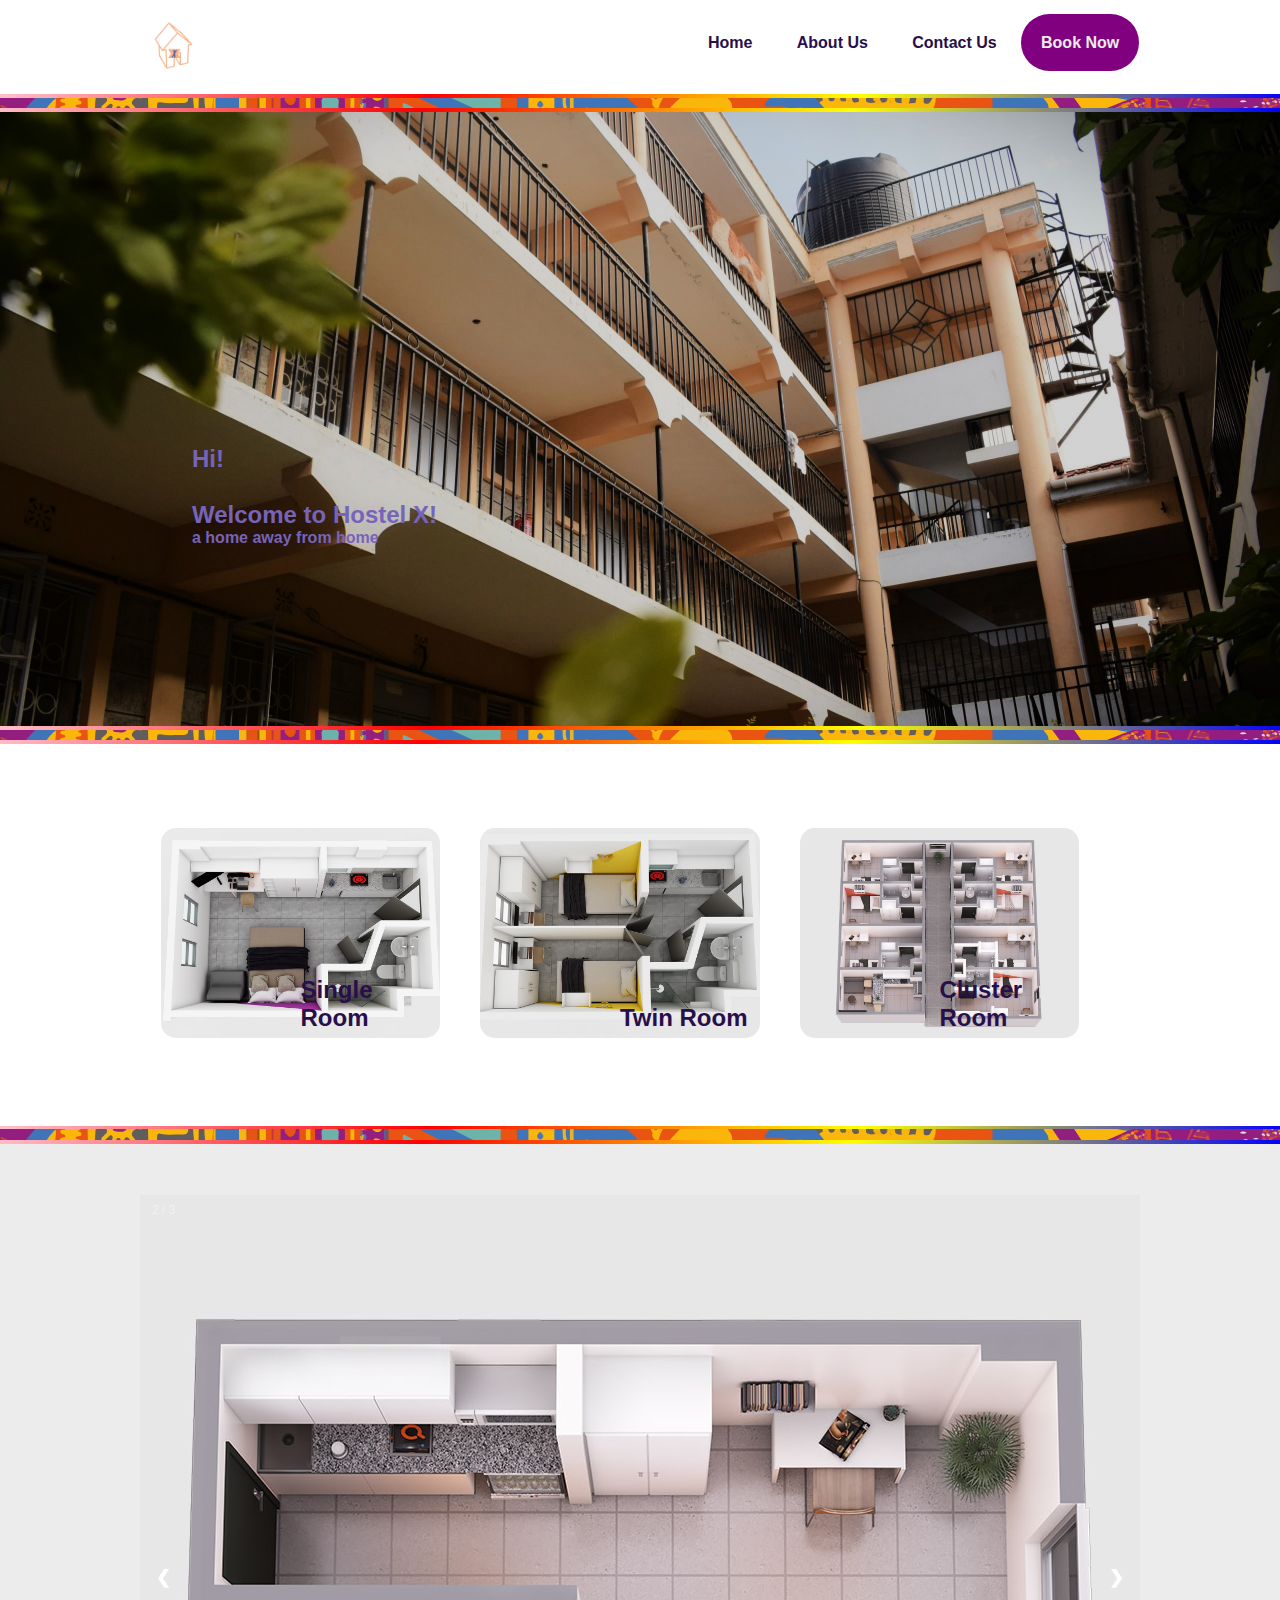
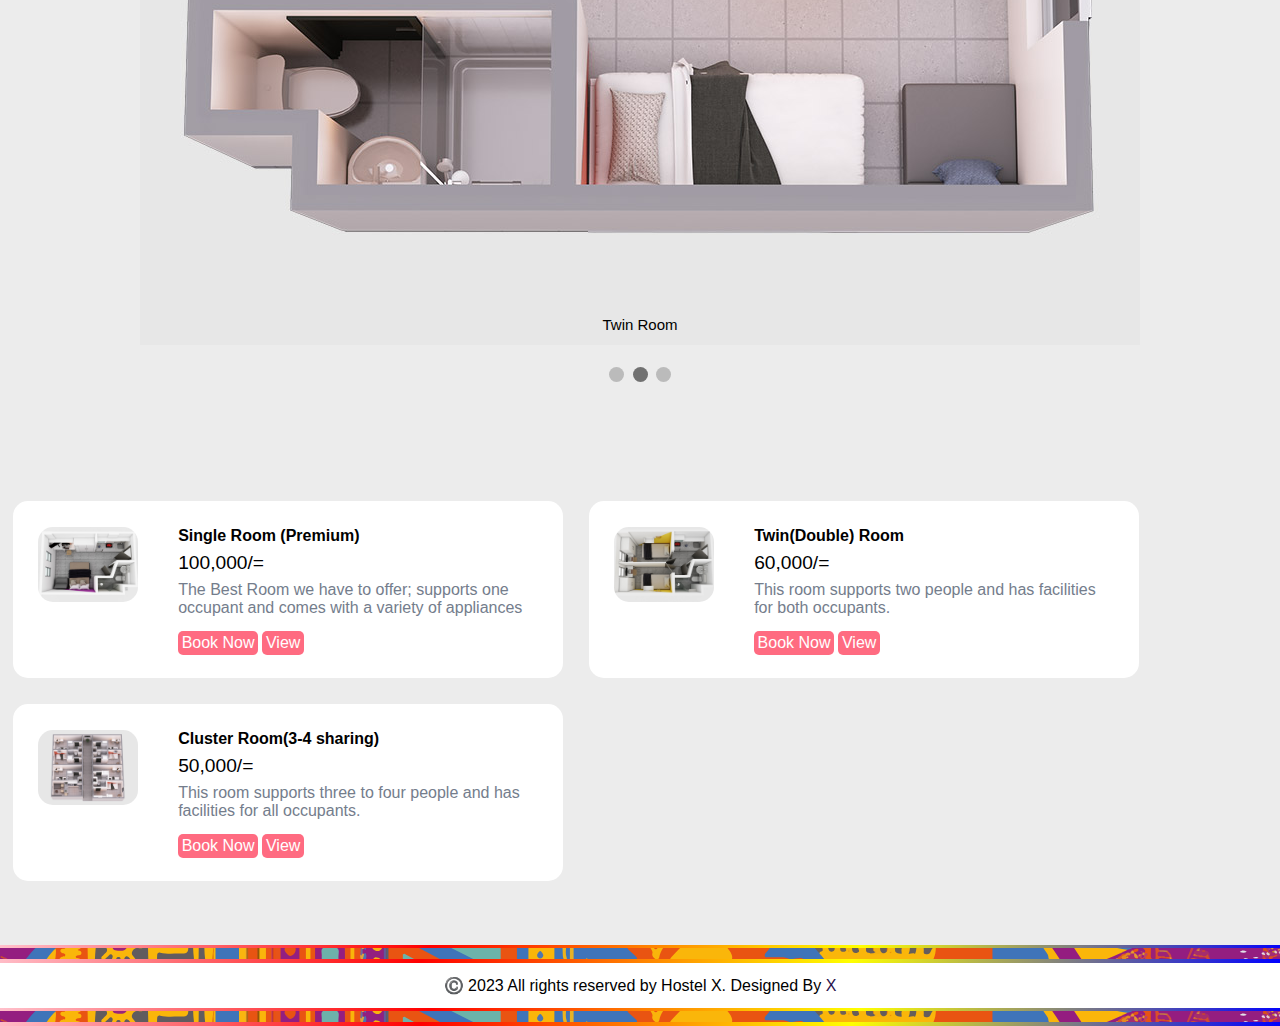
<file: index/index.html>
<!DOCTYPE html>
<html lang="en">
<head>
    <meta charset="UTF-8">
    <!-- Important to make website responsive -->
    <meta name="viewport" content="width=device-width, initial-scale=1.0">
    <title>Hostel X</title>

    <!-- Link our CSS file -->
    <link rel="stylesheet" href="css/style.css">


    <script src="javascript/slideshow.js"></script>

</head>

<body onload="plusSlides(1)">
    <!-- Navbar Section Starts Here -->
    <section !class="">
        <div class="container">

            <div class="logo ">
                <a href="index.html" title="Logo">
                     <img src="imagesH/X-logos_transparent.png" alt="Hostel Logo" class="img-responsive emblem">
                </a>
            </div>

            <div id="menu" class="menu text-right navbar">
                <ul>
                    <li>
                        <a href="index.html">Home</a>
                    </li>
                    <li>
                        <a href="aboutUs.html">About Us</a>
                    </li>
                    <li>
                        <a href="contactUs.html">Contact Us</a>
                    </li>

                    <li class="bookingButton" >

                            <a style="color: #ececec; padding: 0%" href="booking.html">Book Now</a>

                    </li>

                </ul>
<!--                <a href="javascript:void(0);" class="icon" onclick="myFunction()">-->

            </div>

            
            <div class="clearfix"></div>
        </div>
    </section>
    <!-- Navbar Section Ends Here -->
    <div class="strip">
        <img src="imagesH/printStrip.svg" alt="">
    </div>

    <!--  Banner Section Starts Here -->
    <section class="BannerSection text-center" style="background: url('./groundup.jpg');
    background-size: cover;">

        <div class="container" style="color: white;">


        </div>
        <div class="Bannertext">
            <h3 !class="text-white"
            >Hi!<br><br>
            </h3><h3 class="">Welcome to Hostel X!
            <h4 class="">a home away from home</h4></h3>
        </div>

    </section>
    <!--  Banner Section Ends Here -->
    <div class="strip">
        <img src="imagesH/printStrip.svg" alt="">
    </div>
    <!-- CAtegories Section Starts Here -->
    <section class="categories">
        <div class="container">
<!--            <h2 class="text-center">Hi!</h2><h3 class="text-center">Welcome to Hostel X! <h4 class="text-center">a home away from home</h4></h3>-->


            <a href="SingleRoom.html">
            <div class="box-3 float-container">
                <img src="imagesH/premium-4e68db25.jpg" alt="Single Room" class="img-responsive img-curve">

                <h3 class="float-text ">Single Room</h3>
            </div>
            </a>

            <a href="TwinRoom.html">
            <div class="box-3 float-container">
                <img src="imagesH/twin-aefbc706.jpg" alt="Twin Room" class="img-responsive img-curve">

                <h3 class="float-text ">Twin Room</h3>
            </div>
            </a>

            <a href="ClusterRoom.html">
            <div class="box-3 float-container">
                <img src="imagesH/cluster-b37477d4.jpg" alt="Cluster Room" class="img-responsive img-curve">

                <h3 class="float-text ">Cluster Room</h3>
            </div>
            </a>

            <div class="clearfix"></div>
        </div>
    </section>
    <!-- Categories Section Ends Here -->
    <div class="strip">
        <img src="imagesH/printStrip.svg" alt="">
    </div>

<!--    Slideshow section-->
    <section class="int-menu">
        <!-- Slideshow container -->
        <div class="slideshow-container">

            <!-- Full-width images with number and caption text -->
            <div class="mySlides fade">
                <div class="numbertext">1 / 3</div>
                <img src="imagesH/premium-4e68db25.jpg" style="width:100%">
                <div class="CaptionText"> Premium Room</div>
            </div>

            <div class="mySlides fade">
                <div class="numbertext">2 / 3</div>
                <img src="imagesH/studio-80af5a94.jpg" style="width:100%">
                <div class="CaptionText">Twin Room</div>
            </div>

            <div class="mySlides fade">
                <div class="numbertext">3 / 3</div>
                <img src="imagesH/cluster-b37477d4.jpg" style="width:100%">
                <div class="CaptionText">Cluster Room</div>
            </div>

            <!-- Next and previous buttons -->
            <a class="prev" onclick="plusSlides(-1)">&#10094;</a>
            <a class="next" onclick="plusSlides(1)">&#10095;</a>
        </div>
        <br>

        <!-- The dots/circles -->
        <div style="text-align:center">
            <span class="dot" onclick="currentSlide(1)"></span>
            <span class="dot" onclick="currentSlide(2)"></span>
            <span class="dot" onclick="currentSlide(3)"></span>
        </div>
    </section>

    <section class="int-menu">

            <div class="int-menu-box">
                <div class="int-menu-img">
                    <img src="imagesH/premium-4e68db25.jpg" alt="Premium Single Room" class="img-responsive img-curve">
                </div>

                <div class="int-menu-desc">
                    <h4>Single Room (Premium)</h4>
                    <p class="int-price">100,000/=</p>
                    <p class="int-detail">

                       The Best Room we have to offer; supports one occupant and comes with a variety of appliances

                    </p>
                    <br>

                    <a href="#" class="btn btn-primary">Book Now</a>
                    <a href="#" class="btn btn-primary">View</a>
                </div>
            </div>

            <div class="int-menu-box">
                <div class="int-menu-img">
                    <img src="imagesH/twin-aefbc706.jpg" alt="Twin Room" class="img-responsive img-curve">
                </div>

                <div class="int-menu-desc">
                    <h4>Twin(Double) Room</h4>
                    <p class="int-price">60,000/=</p>
                    <p class="int-detail">
                     This room supports two people and has facilities for both occupants.
                    </p>
                    <br>

                    <a href="#" class="btn btn-primary">Book Now</a>
                    <a href="#" class="btn btn-primary">View</a>
                </div>
            </div>

            <div class="int-menu-box" style="align-items: center">
                <div class="int-menu-img">
                    <img src="imagesH/cluster-b37477d4.jpg" alt="My Turn" class="img-responsive img-curve">
                </div>

                <div class="int-menu-desc">
                    <h4>Cluster Room(3-4 sharing)</h4>
                    <p class="int-price">50,000/=</p>
                    <p class="int-detail">
                        This room supports three to four people and has facilities for all occupants.
                    </p>
                    <br>

                    <a href="#" class="btn btn-primary">Book Now</a>
                    <a href="#" class="btn btn-primary">View</a>
                </div>
            </div>


            <div class="clearfix"></div>



    </section>
    <!-- int Menu Section Ends Here -->

    <div class="strip">
        <img src="imagesH/printStrip.svg" alt="">
    </div>

    <!-- footer Section Starts Here -->
    <section class="footer">
        <div class="container text-center">
            <p>©️ 2023 All rights reserved by Hostel X. Designed By <a href="#">X</a></p>
        </div>
    </section>
    <!-- footer Section Ends Here -->
    <div class="strip">
        <img src="imagesH/printStrip.svg" alt="">
    </div>
</body>
</html>
</file>
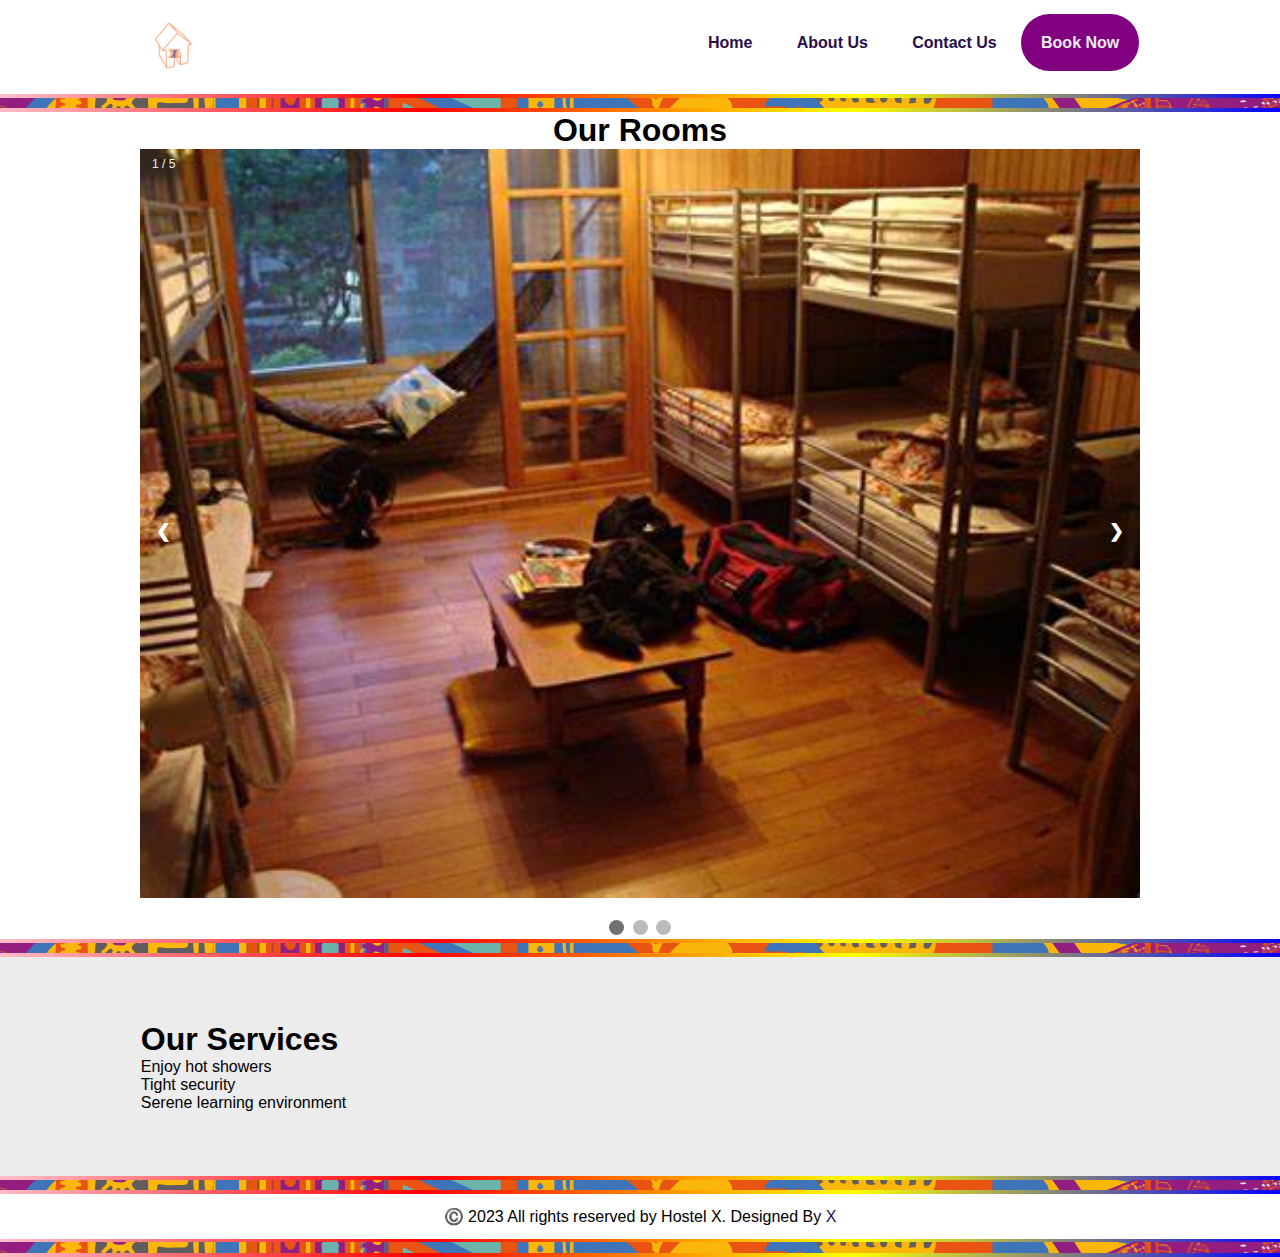
<file: index/aboutUs.html>
<!DOCTYPE html>
<html lang="en">
<head>
    <meta charset="UTF-8">
    <title>Hostel X</title>
    <link rel="stylesheet" href="css/style.css">
    <script src="javascript/slideshow.js"></script>
</head>
<body onload="showSlides(1)">
<!-- Navbar Section Starts Here -->
<section class="navbar">
    <div class="container">
        <div class="logo">
            <a href="#" title="Logo">
                <img src="imagesH/X-logos_transparent.png" alt="Hostel Logo" class="img-responsive emblem">
            </a>
        </div>

        <div id="menu" class="menu text-right">
            <ul>
                <li>
                    <a href="index.html">Home</a>
                </li>
                <li>
                    <a href="aboutUs.html">About Us</a>
                </li>
                <li>
                    <a href="contactUs.html">Contact Us</a>
                </li>

                <li class="bookingButton" >

                    <a style="color: #ececec; padding: 0%" href="booking.html">Book Now</a>

                </li>
            </ul>

        </div>

        <div class="clearfix"></div>
    </div>
</section>
<!-- Navbar Section Ends Here -->
<div class="strip">
    <img src="imagesH/printStrip.svg" alt="">
</div>
<!--Rooms start-->
<section class="Rooms">
    <h1 class="text-center">Our Rooms</h1>
    <div class="int-categories">
        <!-- Slideshow container -->
        <div class="slideshow-container">

            <!-- Full-width images with number and caption text -->
            <div class="mySlides fade">
                <div class="numbertext">1 / 5</div>
                <img src="aboutUs/X1.jfif" style="width:100%">
                <div class="CaptionText"> </div>
            </div>

            <div class="mySlides fade">
                <div class="numbertext">2 / 5</div>
                <img src="aboutUs/X2.jpg" style="width:100%">
                <div class="CaptionText"></div>
            </div>

            <div class="mySlides fade">
                <div class="numbertext">3 / 5</div>
                <img src="aboutUs/X3.jfif" style="width:100%">
                <div class="CaptionText"></div>
            </div>
            <div class="mySlides fade">
                <div class="numbertext">4 / 5</div>
                <img src="aboutUs/X4.jfif" style="width:100%">
                <div class="CaptionText"></div>
            </div>
            <div class="mySlides fade">
                <div class="numbertext">5 / 5</div>
                <img src="aboutUs/X5.jpg" style="width:100%">
                <div class="CaptionText"></div>
            </div>

            <!-- Next and previous buttons -->
            <a class="prev" onclick="plusSlides(-1)">&#10094;</a>
            <a class="next" onclick="plusSlides(1)">&#10095;</a>
        </div>
        <br>

        <!-- The dots/circles -->
        <div style="text-align:center">
            <span class="dot" onclick="currentSlide(1)"></span>
            <span class="dot" onclick="currentSlide(2)"></span>
            <span class="dot" onclick="currentSlide(3)"></span>
        </div>
        </div>
    </section>
<div class="strip">
    <img src="imagesH/printStrip.svg" alt="">
</div>
<section>
    <div class="int-menu">
        <div class="container">
            <h1>Our Services</h1>
            Enjoy hot showers<br>
            Tight security<br>
            Serene learning environment<br>
        </div>
    </div>

</section>

<div class="strip">
    <img src="imagesH/printStrip.svg" alt="">
</div>
<!-- footer Section Starts Here -->
<section class="footer">
    <div class="container text-center">
        <p>©️ 2023 All rights reserved by Hostel X. Designed By <a href="#">X</a></p>
    </div>
    <div class="strip">
        <img src="imagesH/printStrip.svg" alt="">
    </div>
</section>
</body>


</body>
</html>
</file>
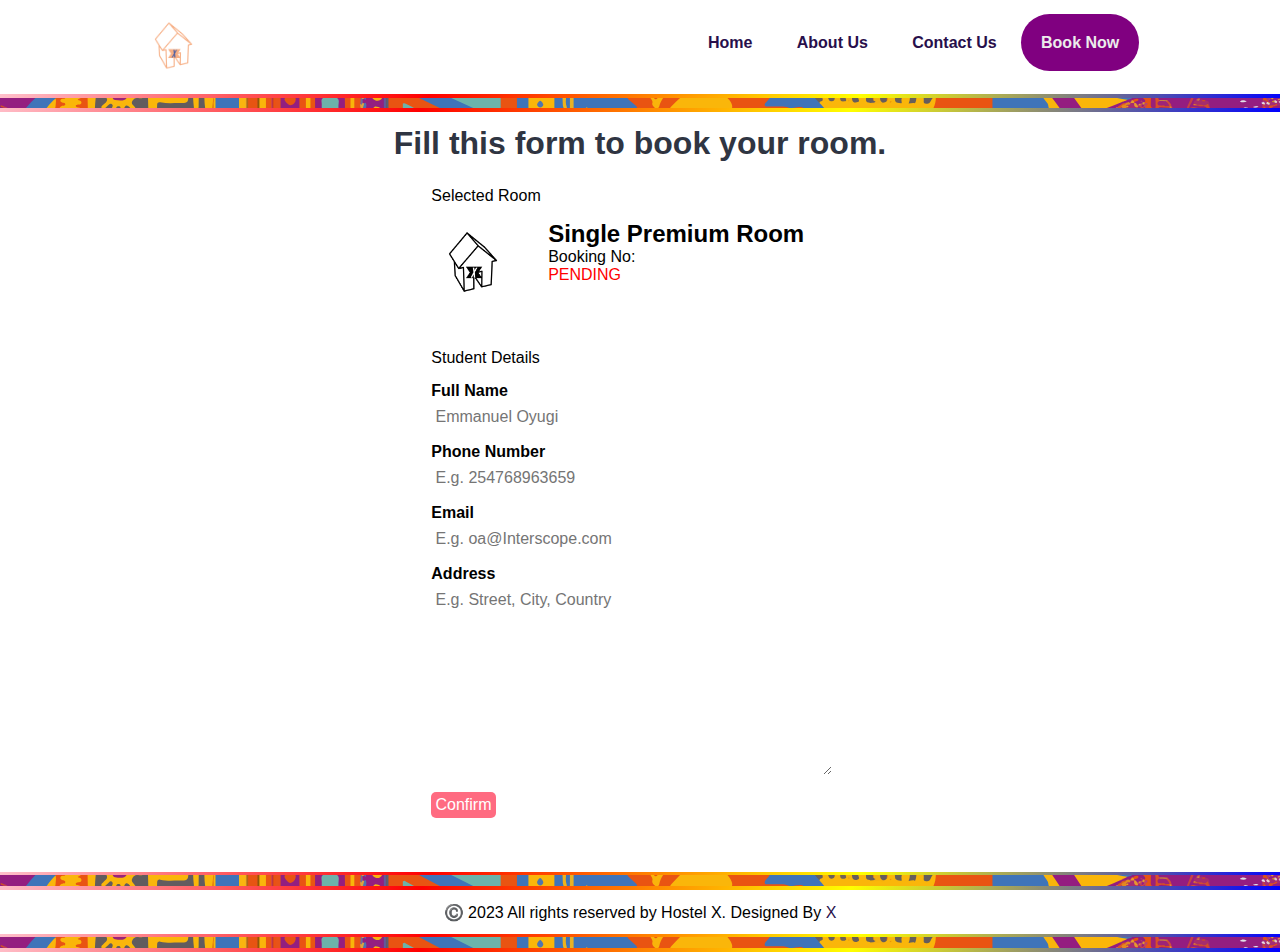
<file: index/booking.html>
<!DOCTYPE html>
<html lang="en">
<head>
    <meta charset="UTF-8">
    <!-- Important to make website responsive -->
    <meta name="viewport" content="width=device-width, initial-scale=1.0">
    <title>Hostel X</title>

    <!-- Link our CSS file -->
    <link rel="stylesheet" href="css/style.css">
    <script src="javascript/form.js"></script>
    <script>

    </script>
</head>

<body>
<!-- Navbar Section Starts Here -->
<section class="navbar">
    <div class="container">
        <div class="logo">
            <a href="#" title="Logo">
                <img src="imagesH/X-logos_transparent.png" alt="Hostel Logo" class="img-responsive emblem">
            </a>
        </div>

        <div id="menu" class="menu text-right">
            <ul>
                <li>
                    <a href="index.html">Home</a>
                </li>
                <li>
                    <a href="aboutUs.html">About Us</a>
                </li>
                <li>
                    <a href="contactUs.html">Contact Us</a>
                </li>

                <li class="bookingButton" >

                    <a style="color: #ececec; padding: 0%" href="booking.html">Book Now</a>

                </li>
            </ul>

        </div>

        <div class="clearfix"></div>
    </div>
</section>
<!-- Navbar Section Ends Here -->
<div class="strip">
    <img src="imagesH/printStrip.svg" alt="">
</div>
    <!-- int  Section Starts Here -->
    <section class="int-search">
        <div class="container">
            
            <h2 class="text-center ">Fill this form to book your room.</h2>

            <form action="#" name="booking" class="order" onsubmit="validateForm()">
                <fieldset>
                    <legend>Selected Room</legend>

                    <div class="int-menu-img">
                        <img src="imagesH/X-logos_black.png" alt="WLR" class="img-responsive img-curve">
                    </div>
    
                    <div class="int-menu-desc">
                        <h3>Single Premium Room</h3>
                        <p class="">Booking No: <p style="color: red">PENDING</p></p>
                        
                    </div>

                </fieldset>
                
                <fieldset>
                    <legend>Student Details</legend>
                    <div class="order-label">Full Name</div>
                    <input type="text" name="full-name" placeholder="Emmanuel Oyugi" class="input-responsive" required>

                    <div class="order-label">Phone Number</div>
                    <input type="tel" name="contact" placeholder="E.g. 254768963659" class="input-responsive" >

                    <div class="order-label">Email</div>
                    <input type="email" name="email" placeholder="E.g. oa@Interscope.com" class="input-responsive" >

                    <div class="order-label">Address</div>
                    <textarea name="address" rows="10" placeholder="E.g. Street, City, Country" class="input-responsive" required></textarea>

                    <input type="submit" name="submit" value="Confirm" class="btn btn-primary">
                </fieldset>

            </form>

        </div>
    </section>
    <!-- int  Section Ends Here -->
<div class="strip">
    <img src="imagesH/printStrip.svg" alt="">
</div>
<!-- footer Section Starts Here -->
<section class="footer">
    <div class="container text-center">
        <p>©️ 2023 All rights reserved by Hostel X. Designed By <a href="#">X</a></p>
    </div>
    <div class="strip">
        <img src="imagesH/printStrip.svg" alt="">
    </div>
</section>
</body>
</html>
</file>
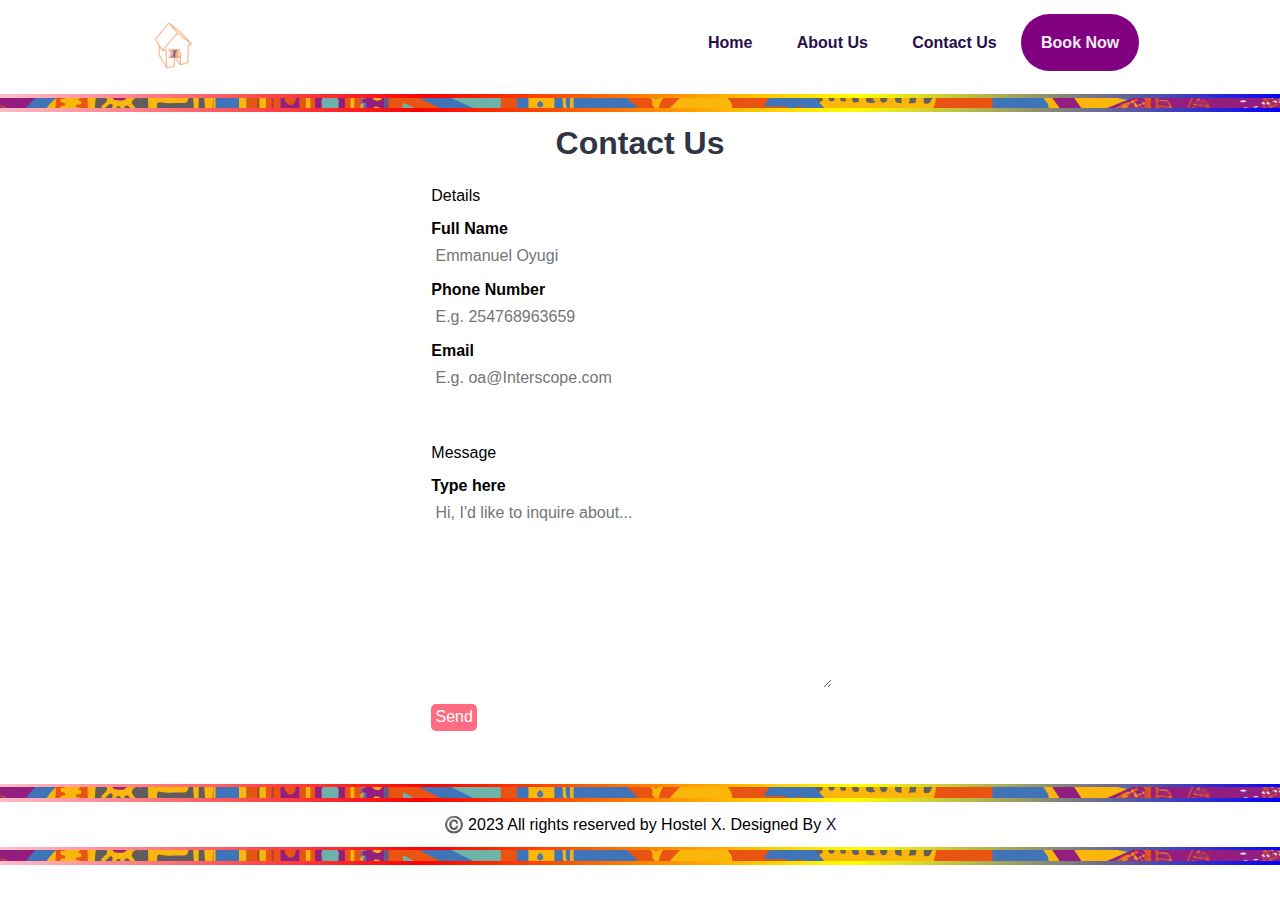
<file: index/contactUs.html>
<!doctype html>
<html lang="en">
<head>
    <meta charset="UTF-8">
    <!-- Important to make website responsive -->
    <meta name="viewport" content="width=device-width, initial-scale=1.0">
    <title>Hostel X</title>

    <!-- Link our CSS file -->
    <link rel="stylesheet" href="css/style.css">

    <script>

    </script>
</head>
<body>
<!-- Navbar Section Starts Here -->
<section class="navbar">
    <div class="container">
        <div class="logo">
            <a href="#" title="Logo">
                <img src="imagesH/X-logos_transparent.png" alt="Hostel Logo" class="img-responsive emblem">
            </a>
        </div>

        <div id="menu" class="menu text-right">
            <ul>
                <li>
                    <a href="index.html">Home</a>
                </li>
                <li>
                    <a href="aboutUs.html">About Us</a>
                </li>
                <li>
                    <a href="contactUs.html">Contact Us</a>
                </li>

                <li class="bookingButton" >

                    <a style="color: #ececec; padding: 0%" href="booking.html">Book Now</a>

                </li>
            </ul>

        </div>

        <div class="clearfix"></div>
    </div>
</section>
<!-- Navbar Section Ends Here -->
<div class="strip">
    <img src="imagesH/printStrip.svg" alt="">
</div>
<!-- int sEARCH Section Starts Here -->
<section class="int-search">
    <div class="container">

        <h2 class="text-center ">Contact Us</h2>

        <form action="#" class="order">
            <fieldset>
                <legend>Details</legend>
                <div class="order-label">Full Name</div>
                <input type="text" name="full-name" placeholder="Emmanuel Oyugi" class="input-responsive" required>

                <div class="order-label">Phone Number</div>
                <input type="tel" name="contact" placeholder="E.g. 254768963659" class="input-responsive" required>

                <div class="order-label">Email</div>
                <input type="email"  name="email" placeholder="E.g. oa@Interscope.com" class="input-responsive" required>




            </fieldset>

            <fieldset>
                <legend>
                    Message
                </legend>

                <div class="order-label">Type here</div>
                <textarea name="address" rows="10" placeholder="Hi, I'd like to inquire about..." class="input-responsive" required></textarea>

                <input type="submit" name="submit" value="Send" class="btn btn-primary">
            </fieldset>

        </form>

    </div>
</section>
<!-- int sEARCH Section Ends Here -->
<div class="strip">
    <img src="imagesH/printStrip.svg" alt="">
</div>
<!-- footer Section Starts Here -->
<section class="footer">
    <div class="container text-center">
        <p>©️ 2023 All rights reserved by Hostel X. Designed By <a href="#">X</a></p>
    </div>
    <div class="strip">
        <img src="imagesH/printStrip.svg" alt="">
    </div>
</section>
</body>
</html>
</file>
<file: index/css/style.css>
/* 
 X
*/

/* CSS for All */
*{
    margin: 0 0;
    padding: 0 0;
    font-family:    "Droid Sans",Sans-Serif;
    box-sizing:border-box
}



/*Booking Button*/
.bookingButton
{
    background-color:purple ;
    padding: 20px;
    border-radius: 50px;


}
.bookingButton
{
    padding: 0;
    border: 0;
    margin: 0;
}
/*End*/
/*Containers*/
.container{
    width: 80%;
    margin: 0 auto;
    padding: 1%;
}
/*End*/
/*Images*/
.img-responsive{
    width: 100%;
}
.img-curve{
    border-radius: 15px;
}
/*End*/

.text-right{
    text-align: right;
}
.text-center{
    text-align: center;
}
.text-left{
    text-align: left;
}
.text-white{
    color: white;
}

.clearfix{
    clear: both;
    float: none;
}

a{
    color: #280f4b;
    text-decoration: none;
}
a:hover{
    color: #5724a2;
}

.btn{
    padding: 1%;
    border: none;
    font-size: 1rem;
    border-radius: 5px;
}
.btn-primary{
    background-color: #ff6b81;
    color: white;
    cursor: pointer;
}
.btn-primary:hover{
    color: white;
    background-color: #ff4757;
}
h2{
    color: #2f3542;
    font-size: 2rem;
    margin-bottom: 2%;
}
h3{
    font-size: 1.5rem;
}
.float-container{
    position: relative;
}
.float-text{
    position: absolute;
    bottom: 10px;
    left: 50%;
}
fieldset{
    border: 1px solid white;
    margin: 5%;
    padding: 3%;
    border-radius: 5px;
}


/* CSSS for navbar section */
/* Add a black background color to the top navigation */
.topnav {
    display: flex;
    flex-direction: row ;
    align-items: flex-end;
    background-color: #f2f2f2;
    overflow: hidden;
}

/* Style the links inside the navigation bar */
.topnav a {
    float: left;
    display: block;
    color: #333;
    text-align: center;
    padding: 28px 16px;
    text-decoration: none;
    font-size: 17px;
}

/* Change the color of links on hover */
.topnav a:hover {
    background-color: #651ba2;
    color: black;
}

/* Add an active class to highlight the current page */
.topnav a.active {
    background-color: purple;
    color: white;
}

/* Hide the link that should open and close the topnav on small screens */
.topnav .icon {
    display: none;
}

.logo{
    width: 10%;
    height: auto;
    float: left;
}
.menu{
    line-height: 60px;
}
.menu ul{
    list-style-type: none;
}

.menu ul li{
    display: inline;
    padding: 2%;
    font-weight: bolder;
}

.hidden{
    display: none;
}




.BannerSection{
    background-image: url('../groundup.jpg');
    background-size: cover;
    background-repeat: no-repeat;
    background-position: center;
    mask-image: -moz-linear-gradient(rgba(0,0,0,2.5%),rgba(0,0,0,2.5%));
    padding: 14% 0;
}
.Bannertext
{
    background: linear-gradient(120deg to right,blue,pink,yellow,red);
    color: #7664bb;
    text-align: left;
    padding-left: 15%;
    padding-top:10%;
    /*color: #ff3152;*/
    /*padding: 0, 24%;*/
    /*background: #280f4b;*/
    /*background-color: rgba(255,255,255,25%);*/
    image-rendering: high-quality;
}
/*.Bannertext > h2*/
/*{*/
/*    padding-right: 25%;*/
/*    background-color: rgba(255,255,255,25%);*/
/*}*/
.emblem
{
    width: 65%;
    height: auto;
}
.strip
{
    /*z-index: 99;*/
    height: min-content;
    width: -webkit-fill-available;
    background: linear-gradient(120deg ,pink,red,yellow,blue);
    align-content: center;

}
.strip >img{
    /*width: auto;*/
    width: -webkit-fill-available;
    height: auto;
    object-fit: cover;
}


/* CSS for Categories */
.categories{
    padding: 4% 0;
}

.box-3{
    width: 28%;
    float: left;
    margin: 2%;
}


/* CSS for int Menu */
.int-menu{
    background-color: #ececec;
    padding: 4% 0;
    display: block;
}
.int-menu-box{
    width: 43%;
    margin: 1%;
    padding: 2%;
    float: left;
    background-color: white;
    border-radius: 15px;
}

.int-menu-img{
    width: 20%;
    float: left;
}

.int-menu-desc{
    width: 70%;
    float: left;
    margin-left: 8%;
}

.int-price{
    font-size: 1.2rem;
    margin: 2% 0;
}
.int-detail{
    font-size: 1rem;
    color: #747d8c;
}
/*
Slide show*/
.slideshow-container {
    max-width: 1000px;
    position: relative;
    margin: auto;
}

/* Hide the images by default */
.mySlides {
    display: none;
}

/* Next & previous buttons */
.prev, .next {
    cursor: pointer;
    position: absolute;
    top: 50%;
    width: auto;
    margin-top: -22px;
    padding: 16px;
    color: white;
    font-weight: bold;
    font-size: 18px;
    transition: 0.6s ease;
    border-radius: 0 3px 3px 0;
    user-select: none;
}

/* Position the "next button" to the right */
.next {
    right: 0;
    border-radius: 3px 0 0 3px;
}

/* On hover, add a black background color with a little bit see-through */
.prev:hover, .next:hover {
    background-color: rgba(0,0,0,0.8);
}

/* Caption text */
.CaptionText {
    color: black;
    font-size: 15px;
    padding: 8px 12px;
    position: absolute;
    bottom: 8px;
    width: 100%;
    text-align: center;
}

/* Number text (1/3 etc) */
.numbertext {
    color: #f2f2f2;
    font-size: 12px;
    padding: 8px 12px;
    position: absolute;
    top: 0;
}

/* The dots/bullets/indicators */
.dot {
    cursor: pointer;
    height: 15px;
    width: 15px;
    margin: 0 2px;
    background-color: #bbb;
    border-radius: 50%;
    display: inline-block;
    transition: background-color 0.6s ease;
}

.active, .dot:hover {
    background-color: #717171;
}

/* Fading animation */
.fade {
    animation-name: fade;
    animation-duration: 1.5s;
}

@keyframes fade {
    from {opacity: .4}
    to {opacity: 1}
}

/*End of Slideshow*/

/* CSS for Social */
.social ul{
    list-style-type: none;
}
.social ul li{
    display: inline;
    padding: 1%;
}

/* for Order Section */
.order{
    width: 50%;
    margin: 0 auto;
}
.input-responsive{
    width: 96%;
    padding: 1%;
    margin-bottom: 3%;
    border: none;
    border-radius: 5px;
    font-size: 1rem;
}
.order-label{
    margin-bottom: 1%; 
    font-weight: bold;
}



/* CSS for Mobile Size or Smaller Screen */

@media only screen and (max-width:768px){
    .logo{
        width: 20%;
        float: none;
        margin: 1% auto;
    }

    .menu ul{
        text-align: center;
    }

    .int-search input[type="search"]{
        width: 90%;
        padding: 2%;
        margin-bottom: 3%;
    }

    .btn{
        width: 91%;
        padding: 2%;
    }

    .int-search{
        padding: 10% 0;
    }

    .categories{
        padding: 20% 0;
    }
    h2{
        margin-bottom: 10%;
    }
    .box-3{
        width: 100%;
        margin: 4% auto;
    }

    .int-menu{
        padding: 20% 0;
    }

    .int-menu-box{
        width: 90%;
        padding: 5%;
        margin-bottom: 5%;
    }
    .social{
        padding: 5% 0;
    }
    .order{
        width: 100%;
    }
}
/* When the screen is less than 600 pixels wide, hide all links, except for the first one ("Home"). Show the link that contains should open and close the topnav (.icon) */
@media screen and (max-width: 600px) {
    .topnav a:not(:first-child) {display: none;}
    .topnav a.icon {
        float: right;
        display: block;
    }
}

/* The "responsive" class is added to the topnav with JavaScript when the user clicks on the icon. This class makes the topnav look good on small screens (display the links vertically instead of horizontally) */
@media screen and (max-width: 600px) {
    .topnav.responsive {position: relative;}
    .topnav.responsive a.icon {
        position: absolute;
        right: 0;
        top: 0;
    }
    .topnav.responsive a {
        float: none;
        display: block;
        text-align: left;
    }
}
</file>
